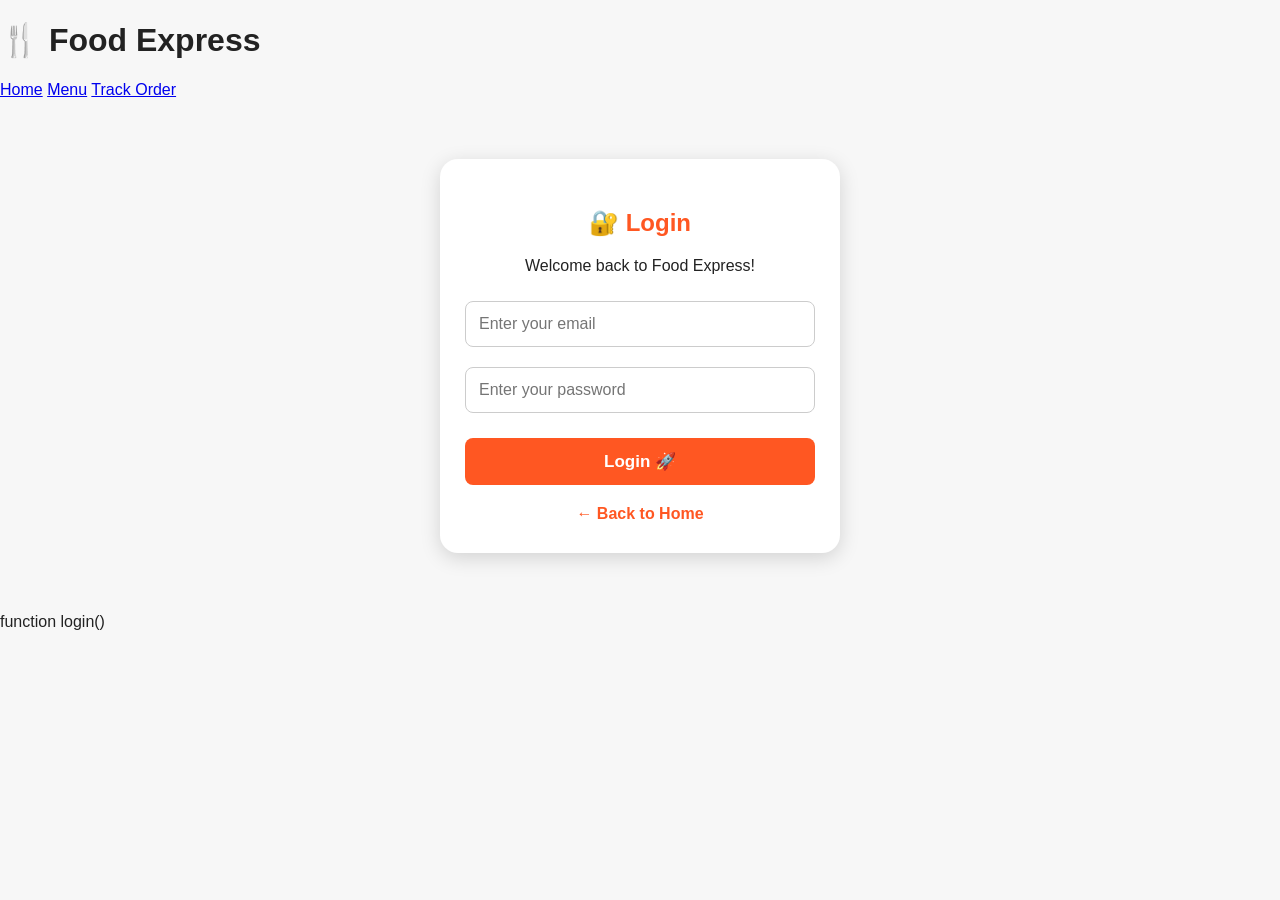
<file: Login.html>
<!DOCTYPE html>
<html lang="en">

<head>
    <meta charset="UTF-8">
    <meta name="viewport" content="width=device-width, initial-scale=1.0">

    <title>Login - Food Express</title>

    <link rel="stylesheet" href="style.css">

    <style>
        .login-box {
            max-width: 400px;
            margin: 60px auto;
            padding: 30px 25px;
            background: white;
            border-radius: 18px;
            box-shadow: 0 5px 20px rgba(0,0,0,0.15);
            text-align: center;
        }

        .login-box h1 {
            color: #ff5722;
        }

        .login-box input {
            width: 100%;
            box-sizing: border-box;
            padding: 13px;
            margin: 10px 0;
            border: 1px solid #ccc;
            border-radius: 8px;
            font-size: 16px;
        }

        .login-btn {
            width: 100%;
            padding: 13px;
            margin-top: 15px;
            background: #ff5722;
            color: white;
            border: none;
            border-radius: 8px;
            font-size: 17px;
            cursor: pointer;
        }

        .login-btn:hover {
            background: #e64a19;
        }

        .login-box a {
            display: block;
            margin-top: 20px;
            color: #ff5722;
            text-decoration: none;
            font-weight: bold;
        }

        .message {
            margin-top: 15px;
            font-weight: bold;
        }
    </style>
</head>

<body>

<header>

    <h1>🍴 Food Express</h1>

    <nav>
        <a href="index.html">Home</a>
        <a href="index.html#menu">Menu</a>
        <a href="tracking.html">Track Order</a>
    </nav>

</header>


<section class="login-box">

    <h1>🔐 Login</h1>

    <p>Welcome back to Food Express!</p>

    <input
        type="email"
        id="email"
        placeholder="Enter your email">

    <input
        type="password"
        id="password"
        placeholder="Enter your password">

    <button
        class="login-btn"
        onclick="login()">

        Login 🚀

    </button>

    <p
        id="message"
        class="message">
    </p>

    <a href="index.html">
        ← Back to Home
    </a>

</section>


<script>

function login() {

    const email =
        document.getElementById("email")
        .value.trim();

    const password =
        document.getElementById("password")
        .value.trim();

    const message =
        document.getElementById("message");


    if (email === "" || password === "") {

        message.textContent =
            "⚠️ Please enter email and password.";

        message.style.color = "red";

        return;
    }


    if (!email.includes("@")) {

        message.textContent =
            "⚠️ Please enter a valid email.";

        message.style.color = "red";

        return;
    }


    localStorage.setItem(
        "foodUser",
        JSON.stringify({
            email: email,
            loggedIn: true
        })
    );


    message.textContent =
        "✅ Login successful!";

    message.style.color = "green";


    setTimeout(function() {

        window.location.href =
            "index.html";

    }, 1000);

}

</script>
<script>

function login() {

    const email = document.getElementById("email").value.trim();
    const password = document.getElementById("password").value.trim();

    if (email === "" || password === "") {
        alert("Please enter email and password");
        return;
    }

    localStorage.setItem(
        "foodUser",
        JSON.stringify({
            email: email,
            loggedIn: true
        })
    );

    window.location.href = "index.html";
}
</script>
<script>

function login() {

    const email = document.getElementById("email").value.trim();
    const password = document.getElementById("password").value.trim();

    if (email === "" || password === "") {
        alert("Please enter email and password");
        return;
    }

    localStorage.setItem(
        "foodUser",
        JSON.stringify({
            email: email,
            loggedIn: true
        })
    );

    window.location.href = "index.html";
}
<script>

function login() {

    const email = document.getElementById("email").value.trim();
    const password = document.getElementById("password").value.trim();

    if (email === "" || password === "") {
        alert("Please enter email and password");
        return;
    }

    localStorage.setItem(
        "foodUser",
        JSON.stringify({
            email: email,
            loggedIn: true
        })
    );

    window.location.href = "index.html";
}

</script>
function login()<script>

function login() {

    const email = document.getElementById("email").value.trim();
    const password = document.getElementById("password").value.trim();

    if (email === "" || password === "") {
        alert("Please enter email and password");
        return;
    }

    localStorage.setItem(
        "foodUser",
        JSON.stringify({
            email: email,
            loggedIn: true
        })
    );

    window.location.href = "index.html";
}
<script>

function login() {

    const email = document.getElementById("email").value.trim();
    const password = document.getElementById("password").value.trim();

    if (email === "" || password === "") {
        alert("Please enter email and password");
        return;
    }

    localStorage.setItem(
        "foodUser",
        JSON.stringify({
            email: email,
            loggedIn: true
        })
    );

    window.location.href = "index.html";
}

<script>

function login() {

    const email = document.getElementById("email").value.trim();
    const password = document.getElementById("password").value.trim();

    if (email === "" || password === "") {
        alert("Please enter email and password");
        return;
    }

    localStorage.setItem(
        "foodUser",
        JSON.stringify({
            email: email,
            loggedIn: true
        })
    );

    window.location.href = "index.html";
}

</script>

</body>
</html>
</file>
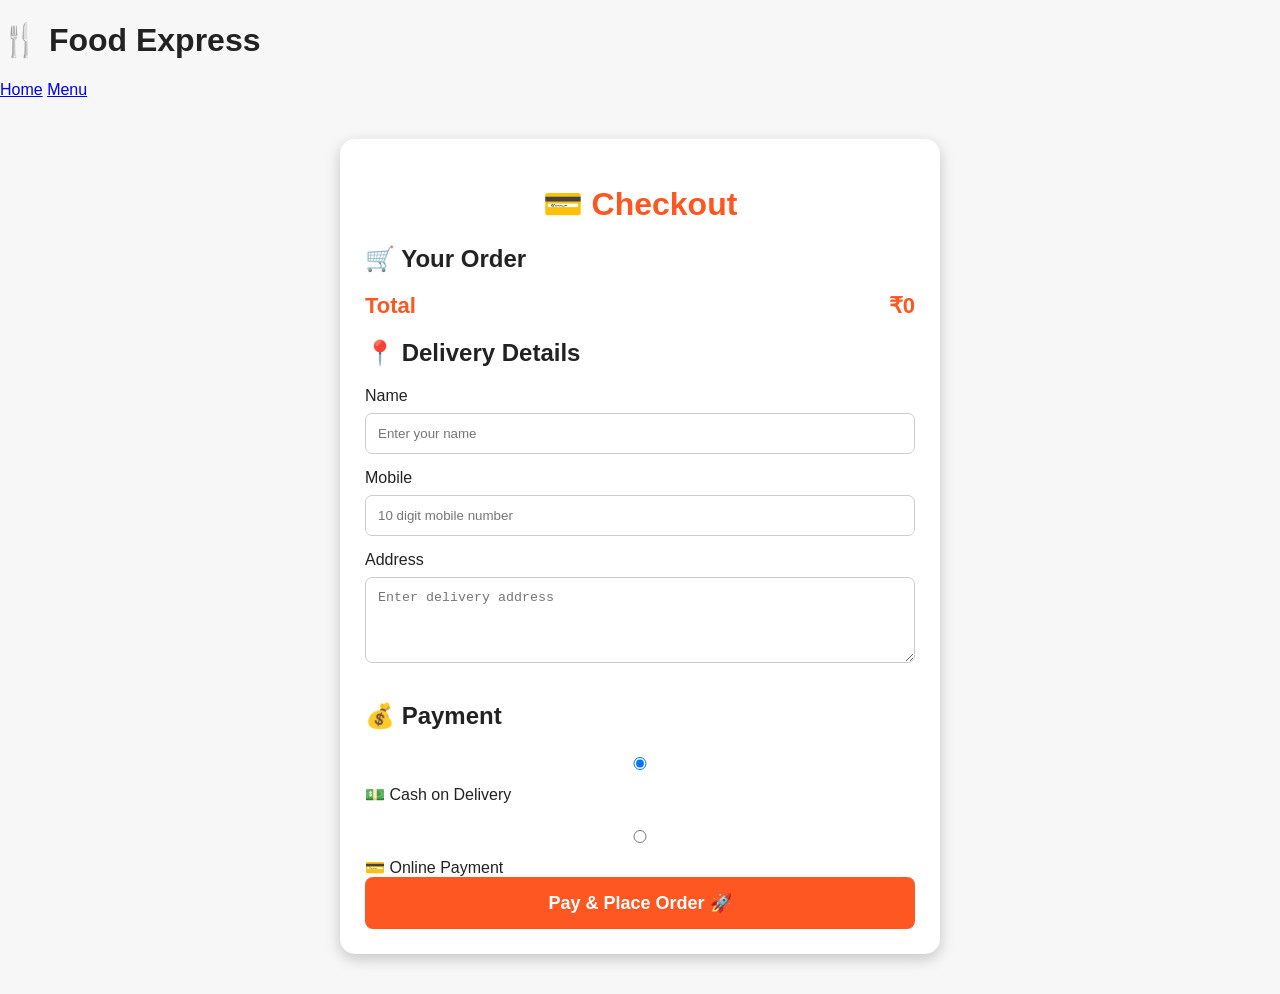
<file: payment.html>
<!DOCTYPE html>
<html lang="en">
<head>
<meta charset="UTF-8">
<meta name="viewport" content="width=device-width, initial-scale=1.0">
<title>Food Express - Payment</title>
<link rel="stylesheet" href="style.css">
<script src="https://checkout.razorpay.com/v1/checkout.js"></script>

<style>
.payment-box{
    max-width:600px;
    margin:40px auto;
    padding:25px;
    background:white;
    border-radius:15px;
    box-shadow:0 5px 15px rgba(0,0,0,.2);
}
.payment-box h1{
    text-align:center;
    color:#ff5722;
}
.payment-box input,
.payment-box textarea{
    width:100%;
    box-sizing:border-box;
    padding:12px;
    margin:8px 0 15px;
    border:1px solid #ccc;
    border-radius:7px;
}
.order-item{
    display:flex;
    justify-content:space-between;
    padding:10px 0;
    border-bottom:1px solid #ddd;
}
.total{
    display:flex;
    justify-content:space-between;
    font-size:22px;
    font-weight:bold;
    color:#ff5722;
    margin:20px 0;
}
.pay-btn{
    width:100%;
    padding:15px;
    background:#ff5722;
    color:white;
    border:0;
    border-radius:8px;
    font-size:18px;
    cursor:pointer;
}
.pay-btn:hover{
    background:#e64a19;
}
</style>
</head>

<body>

<header>
<h1>🍴 Food Express</h1>
<nav>
<a href="index.html">Home</a>
<a href="index.html#menu">Menu</a>
</nav>
</header>

<div class="payment-box">

<h1>💳 Checkout</h1>

<h2>🛒 Your Order</h2>

<div id="orderItems"></div>

<div class="total">
<span>Total</span>
<span>₹<span id="total">0</span></span>
</div>

<h2>📍 Delivery Details</h2>

<label>Name</label>
<input type="text" id="name" placeholder="Enter your name">

<label>Mobile</label>
<input type="tel" id="phone" maxlength="10" placeholder="10 digit mobile number">

<label>Address</label>
<textarea id="address" rows="4" placeholder="Enter delivery address"></textarea>

<h2>💰 Payment</h2>

<label>
<input type="radio" name="payment" value="COD" checked>
💵 Cash on Delivery
</label>

<br><br>

<label>
<input type="radio" name="payment" value="ONLINE">
💳 Online Payment
</label>

<button class="pay-btn" onclick="placeOrder()">
Pay & Place Order 🚀
</button>

</div>

<script>

let cart = JSON.parse(localStorage.getItem("foodCart")) || [];

function loadCart(){

let box = document.getElementById("orderItems");
let total = 0;

box.innerHTML = "";

cart.forEach(function(item){

let price = Number(item.price) || 0;
let quantity = Number(item.quantity) || 1;
let amount = price * quantity;

total += amount;

box.innerHTML += `
<div class="order-item">
<span>${item.name} × ${quantity}</span>
<strong>₹${amount}</strong>
</div>
`;

});

document.getElementById("total").textContent = total;

}

function placeOrder(){

if(cart.length === 0){
alert("Your cart is empty!");
return;
}

let name = document.getElementById("name").value.trim();
let phone = document.getElementById("phone").value.trim();
let address = document.getElementById("address").value.trim();

if(name === "" || phone === "" || address === ""){
alert("Please fill all details!");
return;
}

let method = document.querySelector(
'input[name="payment"]:checked'
).value;

let total = 0;

cart.forEach(function(item){
total += (Number(item.price) || 0) *
         (Number(item.quantity) || 1);
});

if(method === "COD"){

let order = {
orderId:"FE" + Date.now(),
name:name,
phone:phone,
address:address,
payment:"Cash on Delivery",
items:cart,
total:total
};

localStorage.setItem(
"foodOrder",
JSON.stringify(order)
);

localStorage.removeItem("foodCart");

window.location.href="success.html";

return;
}

alert("Online payment will be connected after the backend is deployed.");

}

document.addEventListener(
"DOMContentLoaded",
loadCart
);

</script>

</body>
</html>
</file>
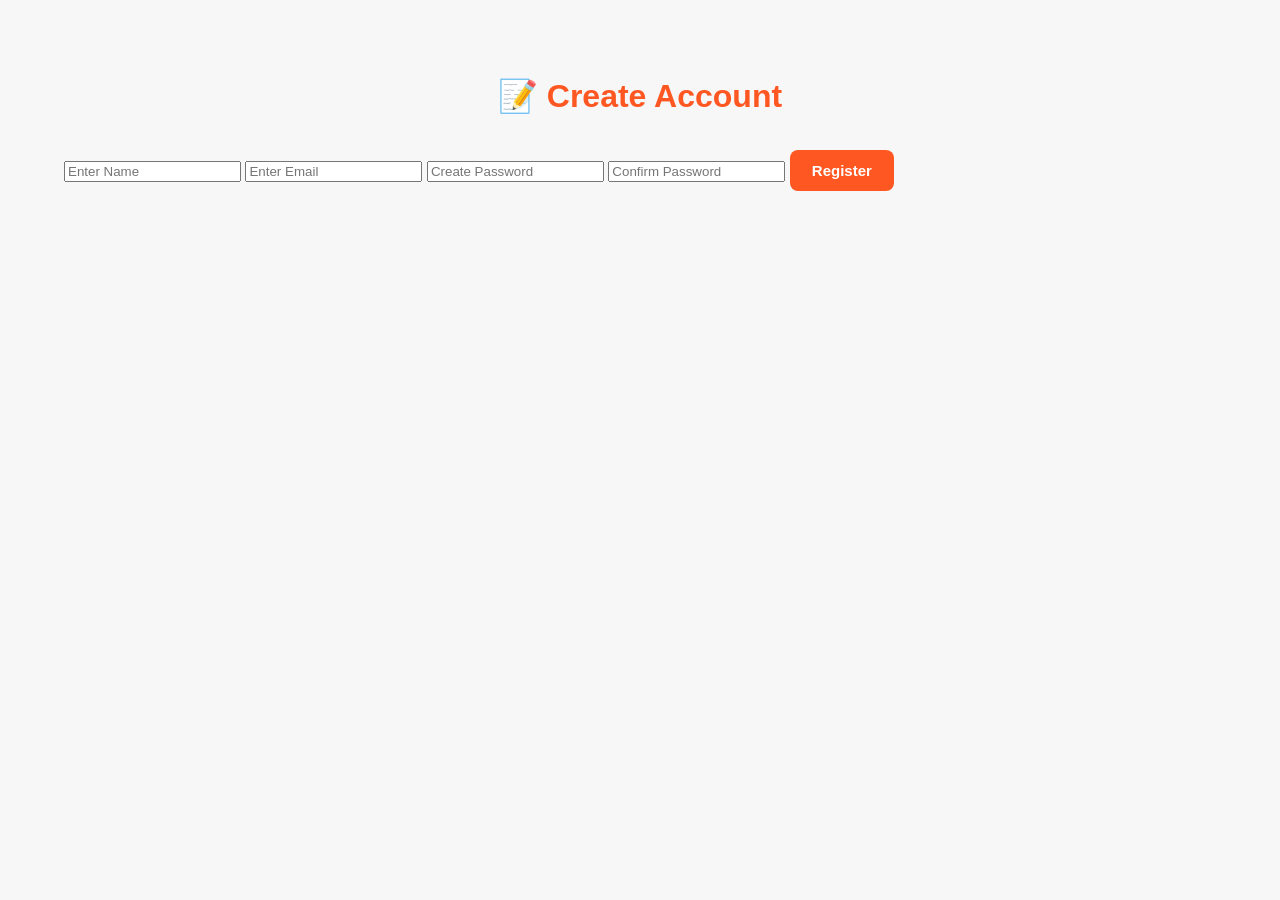
<file: register.html>
<!DOCTYPE html>
<html>

<head>
    <title>Register - Food Express</title>
    <link rel="stylesheet" href="style.css">
</head>

<body>

<section class="login">

    <h2>📝 Create Account</h2>

    <input type="text" placeholder="Enter Name">

    <input type="email" placeholder="Enter Email">

    <input type="password" placeholder="Create Password">

    <input type="password" placeholder="Confirm Password">

    <button onclick="register()">Register</button>

</section>


<script>
function register(){
    alert("🎉 Registration Successful!");
}
</script>

</body>

</html>
</file>
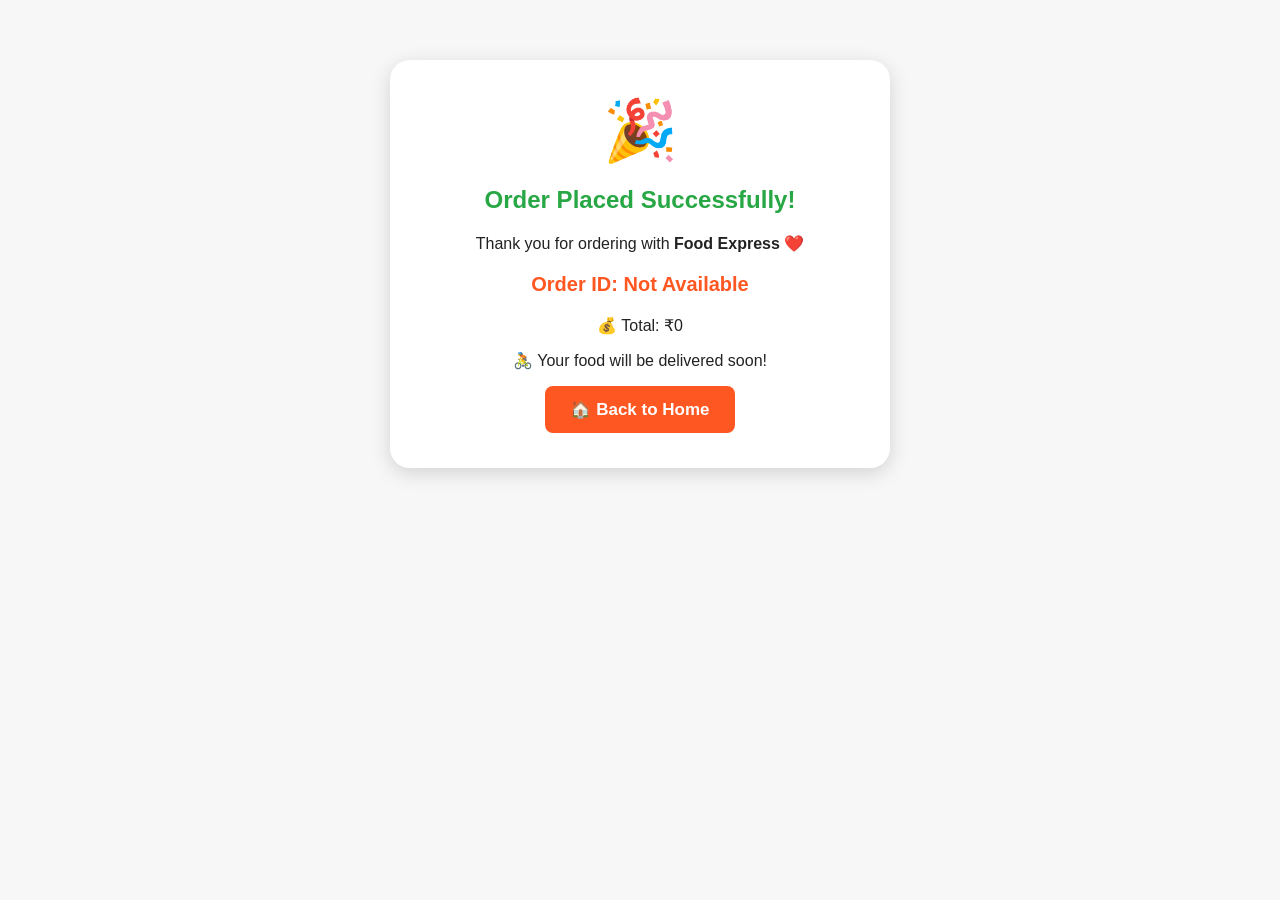
<file: success.html>
<!DOCTYPE html>
<html lang="en">

<head>
    <meta charset="UTF-8">
    <meta name="viewport" content="width=device-width, initial-scale=1.0">
    <title>Order Success - Food Express</title>
    <link rel="stylesheet" href="style.css">

    <style>
        .success-box {
            max-width: 500px;
            margin: 60px auto;
            padding: 35px 25px;
            background: white;
            text-align: center;
            border-radius: 20px;
            box-shadow: 0 5px 20px rgba(0,0,0,0.15);
        }

        .success-icon {
            font-size: 60px;
        }

        .success-box h1 {
            color: #28a745;
        }

        .order-id {
            font-size: 20px;
            font-weight: bold;
            color: #ff5722;
            margin: 20px 0;
        }

        .home-btn {
            background: #ff5722;
            color: white;
            border: none;
            padding: 13px 25px;
            border-radius: 8px;
            font-size: 17px;
            cursor: pointer;
        }

        .home-btn:hover {
            background: #e64a19;
        }
    </style>
</head>

<body>

    <section class="success-box">

        <div class="success-icon">
            🎉
        </div>

        <h1>Order Placed Successfully!</h1>

        <p>
            Thank you for ordering with
            <b>Food Express</b> ❤️
        </p>

        <p class="order-id">
            Order ID:
            <span id="orderId">Loading...</span>
        </p>

        <p>
            💰 Total:
            ₹<span id="orderTotal">0</span>
        </p>

        <p>
            🚴 Your food will be delivered soon!
        </p>

        <button class="home-btn" onclick="goHome()">
            🏠 Back to Home
        </button>

    </section>


    <script>

        const order =
            JSON.parse(
                localStorage.getItem("foodOrder")
            );

        if (order) {

            document.getElementById("orderId")
                .textContent =
                "#" + order.orderId;

            document.getElementById("orderTotal")
                .textContent =
                order.total || 0;

        } else {

            document.getElementById("orderId")
                .textContent =
                "Not Available";

        }


        function goHome() {

            window.location.href =
                "index.html";

        }

    </script>

</body>

</html>
</file>
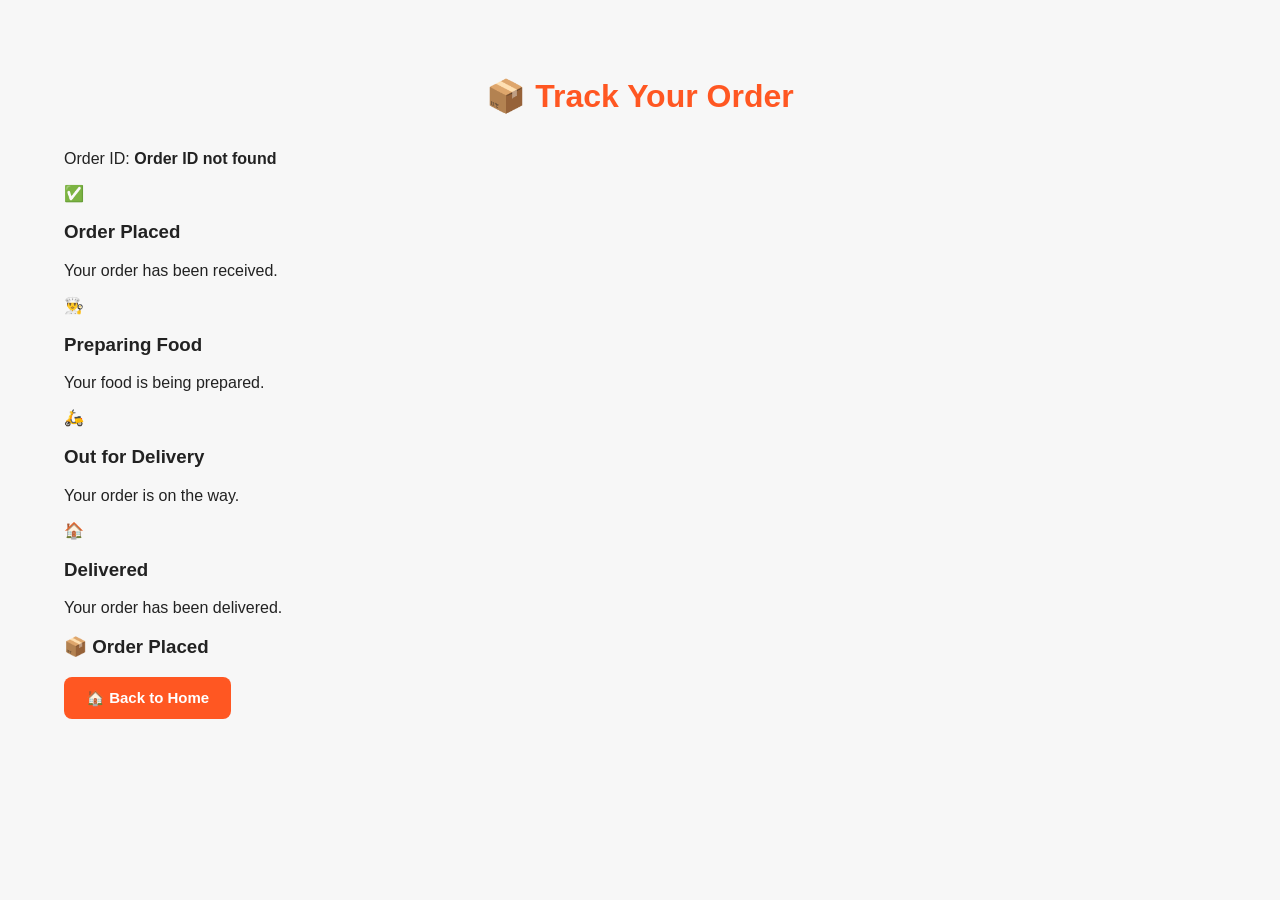
<file: tracking.html>
<!DOCTYPE html>
<html lang="en">
<head>
    <meta charset="UTF-8">
    <meta name="viewport" content="width=device-width, initial-scale=1.0">

    <title>Track Order - Food Express</title>

    <link rel="stylesheet" href="style.css">
</head>

<body>

<section class="login">

    <h2>📦 Track Your Order</h2>

    <p>Order ID:
        <strong id="trackingOrderId">Loading...</strong>
    </p>

    <div class="tracking-container">

        <div class="tracking-step active">
            <div class="icon">✅</div>
            <h3>Order Placed</h3>
            <p>Your order has been received.</p>
        </div>

        <div class="tracking-step">
            <div class="icon">👨‍🍳</div>
            <h3>Preparing Food</h3>
            <p>Your food is being prepared.</p>
        </div>

        <div class="tracking-step">
            <div class="icon">🛵</div>
            <h3>Out for Delivery</h3>
            <p>Your order is on the way.</p>
        </div>

        <div class="tracking-step">
            <div class="icon">🏠</div>
            <h3>Delivered</h3>
            <p>Your order has been delivered.</p>
        </div>

    </div>

    <h3 id="currentStatus">📦 Order Placed</h3>

    <button onclick="window.location.href='index.html'">
        🏠 Back to Home
    </button>

</section>


<script>

    // Get Order ID from localStorage
    const orderId = localStorage.getItem("foodExpressOrderId");

    const orderIdElement =
        document.getElementById("trackingOrderId");

    if (orderId) {
        orderIdElement.textContent = orderId;
    } else {
        orderIdElement.textContent = "Order ID not found";
    }


    // Tracking steps
    const steps =
        document.querySelectorAll(".tracking-step");

    const statusText =
        document.getElementById("currentStatus");

    const statuses = [
        "📦 Order Placed",
        "👨‍🍳 Preparing Food",
        "🛵 Out for Delivery",
        "🏠 Delivered"
    ];

    let currentStep = 0;


    // Automatically update status
    const updateTracking = setInterval(() => {

        currentStep++;

        if (currentStep < steps.length) {

            steps[currentStep].classList.add("active");

            statusText.textContent =
                statuses[currentStep];

        } else {

            clearInterval(updateTracking);

        }

    }, 5000);

</script>
<script>

function login() {

    const email = document.getElementById("email").value.trim();
    const password = document.getElementById("password").value.trim();

    if (email === "" || password === "") {
        alert("Please enter email and password");
        return;
    }

    localStorage.setItem(
        "foodUser",
        JSON.stringify({
            email: email,
            loggedIn: true
        })
    );

    window.location.href = "index.html";
}

</script>

</body>
</html>
</file>
<file: style.css>
/* =========================================
   FOOD EXPRESS - PROFESSIONAL STYLE
   ========================================= */

* {
    box-sizing: border-box;
}

html {
    scroll-behavior: smooth;
}

body {
    margin: 0;
    font-family: Arial, sans-serif;
    background: #f7f7f7;
    color: #222;
}

/* =========================================
   HEADER
   ========================================= */

.header {
    background: #ff5722;
    color: white;
    padding: 15px 5%;
    display: flex;
    justify-content: space-between;
    align-items: center;
    position: sticky;
    top: 0;
    z-index: 1000;
    box-shadow: 0 3px 12px rgba(0,0,0,0.18);
}

.logo {
    font-size: 24px;
    font-weight: bold;
    white-space: nowrap;
}

.navbar {
    display: flex;
    align-items: center;
    flex-wrap: wrap;
    justify-content: center;
}

.navbar a {
    color: white;
    text-decoration: none;
    margin: 5px 10px;
    font-weight: bold;
    transition: 0.3s;
}

.navbar a:hover {
    opacity: 0.75;
}

/* =========================================
   HERO
   ========================================= */

.hero {
    min-height: 500px;
    display: flex;
    align-items: center;
    justify-content: center;
    text-align: center;
    padding: 60px 20px;
    background: linear-gradient(135deg, #ffe0b2, #fff8f0);
}

.hero-content {
    max-width: 850px;
}

.hero-tag {
    color: #ff5722;
    font-weight: bold;
    font-size: 18px;
}

.hero h1 {
    font-size: 52px;
    line-height: 1.15;
    margin: 20px 0;
}

.hero h1 span {
    color: #ff5722;
}

.hero p {
    font-size: 18px;
    line-height: 1.7;
}

.hero button {
    margin-top: 20px;
}

.hero-features {
    margin-top: 35px;
    display: flex;
    justify-content: center;
    gap: 25px;
    flex-wrap: wrap;
}

.hero-features span {
    font-weight: bold;
}

/* =========================================
   BUTTONS
   ========================================= */

button {
    background: #ff5722;
    color: white;
    border: none;
    padding: 12px 22px;
    border-radius: 8px;
    cursor: pointer;
    font-size: 15px;
    font-weight: bold;
    transition: 0.3s;
}

button:hover {
    background: #e64a19;
    transform: translateY(-2px);
}

/* =========================================
   SECTION HEADINGS
   ========================================= */

section {
    padding: 50px 5%;
}

section > h2 {
    text-align: center;
    color: #ff5722;
    font-size: 32px;
    margin-bottom: 35px;
}

/* =========================================
   OFFERS
   ========================================= */

.offers {
    text-align: center;
    background: #fff3e0;
}

.offer-card {
    display: inline-block;
    width: 270px;
    min-height: 120px;
    vertical-align: top;
    margin: 12px;
    padding: 25px 15px;
    background: #ff5722;
    color: white;
    border-radius: 15px;
    box-shadow: 0 5px 15px rgba(0,0,0,0.15);
    transition: 0.3s;
}

.offer-card:hover {
    transform: translateY(-7px);
}

.offer-card strong {
    font-size: 20px;
}

.offer-card p {
    margin-bottom: 0;
}

/* =========================================
   RESTAURANTS
   ========================================= */

.restaurants {
    text-align: center;
    background: white;
}

.restaurant-card {
    display: inline-block;
    width: 270px;
    vertical-align: top;
    margin: 12px;
    padding: 25px;
    background: white;
    border-radius: 15px;
    box-shadow: 0 5px 18px rgba(0,0,0,0.12);
    transition: 0.3s;
}

.restaurant-card:hover {
    transform: translateY(-7px);
    box-shadow: 0 10px 25px rgba(0,0,0,0.18);
}

.restaurant-card h3 {
    font-size: 21px;
}

.restaurant-card p {
    color: #666;
}

/* =========================================
   SEARCH
   ========================================= */

.search {
    text-align: center;
    background: #f7f7f7;
}

.search input {
    width: 90%;
    max-width: 550px;
    padding: 16px 22px;
    border: 2px solid #ff5722;
    border-radius: 35px;
    outline: none;
    font-size: 17px;
    background: white;
}

.search input:focus {
    box-shadow: 0 0 0 4px rgba(255,87,34,0.12);
}

/* =========================================
   CATEGORIES
   ========================================= */

.categories {
    text-align: center;
    background: white;
}

.categories button {
    margin: 6px;
    border-radius: 25px;
}

/* =========================================
   MENU
   ========================================= */

.menu {
    display: flex;
    flex-wrap: wrap;
    justify-content: center;
    gap: 25px;
    background: #f7f7f7;
}

.menu > h2 {
    width: 100%;
    text-align: center;
}

.card {
    width: 280px;
    background: white;
    border-radius: 16px;
    overflow: hidden;
    box-shadow: 0 5px 18px rgba(0,0,0,0.12);
    transition: 0.3s;
}

.card:hover {
    transform: translateY(-7px);
    box-shadow: 0 10px 25px rgba(0,0,0,0.18);
}

.card img {
    width: 100%;
    height: 190px;
    object-fit: cover;
    display: block;
}

.card-content {
    padding: 18px;
}

.card h3 {
    margin-top: 0;
    font-size: 19px;
}

.card p {
    color: #666;
    line-height: 1.5;
}

.card strong {
    color: #ff5722;
    font-size: 21px;
}

.card button {
    width: 100%;
}

/* =========================================
   CART
   ========================================= */

.cart {
    background: white;
    max-width: 1100px;
    margin: 40px auto;
    border-radius: 20px;
    box-shadow: 0 5px 20px rgba(0,0,0,0.12);
}

#cartItems {
    max-width: 850px;
    margin: auto;
}

#cartItems li {
    list-style: none;
    background: #f8f8f8;
    margin: 12px 0;
    padding: 18px;
    border-radius: 12px;
}

.cart-row {
    display: flex;
    align-items: center;
    justify-content: space-between;
    gap: 15px;
}

.cart-info {
    flex: 1;
}

.cart-info strong {
    font-size: 17px;
}

.cart-info p {
    margin: 7px 0 0;
    color: #777;
}

.cart-controls {
    display: flex;
    align-items: center;
    gap: 8px;
}

.cart-controls button {
    padding: 7px 12px;
    border-radius: 6px;
}

.cart-controls span {
    min-width: 25px;
    text-align: center;
    font-weight: bold;
}

.cart-total {
    min-width: 70px;
    text-align: right;
    font-weight: bold;
    color: #ff5722;
}

.empty-cart-item {
    text-align: center;
    color: #777;
    padding: 25px !important;
}

.cart-summary {
    max-width: 850px;
    margin: 30px auto 0;
    padding: 25px;
    border-top: 2px solid #eee;
    text-align: right;
}

.cart-summary h3 {
    margin: 10px 0;
    color: #555;
}

.cart-summary h2 {
    color: #ff5722;
    margin: 20px 0;
}

/* =========================================
   REVIEWS
   ========================================= */

.reviews {
    text-align: center;
    background: #fff3e0;
}

.review-card {
    display: inline-block;
    width: 270px;
    vertical-align: top;
    margin: 12px;
    padding: 25px;
    background: white;
    border-radius: 15px;
    box-shadow: 0 5px 15px rgba(0,0,0,0.1);
}

.review-card h3 {
    color: #ff5722;
}

/* =========================================
   ABOUT
   ========================================= */

.about {
    background: white;
    text-align: center;
}

.about p {
    max-width: 750px;
    margin: 12px auto;
    line-height: 1.7;
    color: #666;
}

/* =========================================
   CONTACT
   ========================================= */

.contact {
    text-align: center;
    background: #fff3e0;
}

.contact p {
    margin: 12px;
    font-size: 17px;
}

/* =========================================
   FOOTER
   ========================================= */

footer {
    background: #222;
    color: white;
    text-align: center;
    padding: 40px 20px;
}

footer h2 {
    color: #ff5722;
}

.footer-links {
    margin: 20px 0;
}

.footer-links a {
    color: white;
    text-decoration: none;
    margin: 8px 12px;
}

.footer-links a:hover {
    color: #ff5722;
}

/* =========================================
   MOBILE
   ========================================= */

@media (max-width: 768px) {

    .header {
        flex-direction: column;
        gap: 12px;
        padding: 15px;
    }

    .navbar {
        width: 100%;
    }

    .navbar a {
        font-size: 14px;
        margin: 5px 7px;
    }

    .hero {
        min-height: 450px;
        padding: 45px 15px;
    }

    .hero h1 {
        font-size: 36px;
    }

    .hero p {
        font-size: 16px;
    }

    .hero-features {
        gap: 12px;
    }

    section {
        padding: 40px 15px;
    }

    section > h2 {
        font-size: 27px;
    }

    .card {
        width: 100%;
        max-width: 350px;
    }

    .restaurant-card,
    .offer-card,
    .review-card {
        width: 100%;
        max-width: 350px;
        margin: 10px auto;
    }

    .cart {
        margin: 20px 10px;
    }

    .cart-row {
        flex-direction: column;
        align-items: stretch;
        text-align: center;
    }

    .cart-controls {
        justify-content: center;
    }

    .cart-total {
        text-align: center;
    }

    .cart-summary {
        text-align: center;
    }

    .footer-links a {
        display: block;
        margin: 12px;
    }
}

/* =========================================
   SMALL MOBILE
   ========================================= */

@media (max-width: 400px) {

    .logo {
        font-size: 20px;
    }

    .navbar a {
        font-size: 13px;
        margin: 4px;
    }

    .hero h1 {
        font-size: 30px;
    }

    .search input {
        width: 100%;
    }
}
</file>
